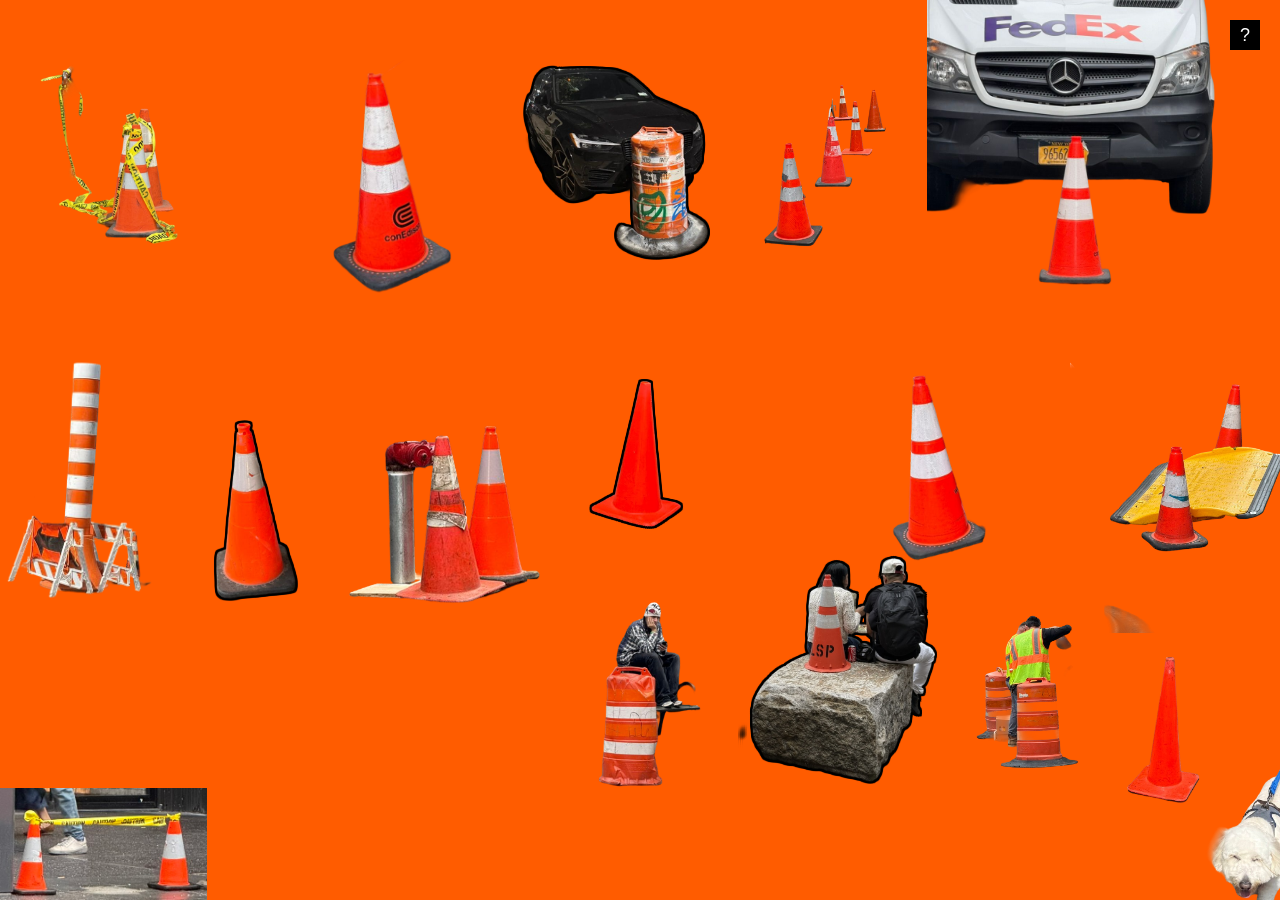
<file: index.html>
<!DOCTYPE html>
<html lang="en">
  <head>
    <meta charset="UTF-8" />
    <meta name="viewport" content="width=device-width, initial-scale=1.0" />
    <title>Traffic Cones </title>
    <link rel="stylesheet" href="style.css" />
    <link rel="preconnect" href="https://fonts.googleapis.com">
    <link rel="preconnect" href="https://fonts.gstatic.com" crossorigin>
    <link rel="icon" href="images/cutout_cone.png">

  </head>

  <body>

    <button class="aboutbutton" type="button" >?</button>

    <div class="aboutbox" hidden>
      <div class="abouttext">
        <p> Inspired by
        </br>
        As writer Anaïs Nin discussed in her 1968 book The Novel of the Future:</br>
  It is the function of art to renew our perception. What we are familiar with we cease to see. The writer shakes up the familiar scene, and as if by magic, we see a new meaning in it.
</p>
        </div>
    </div>


<section class="cones"> 

  <div class="objectone">
  <img src="navcones/navcone21.png"
  class="shake" alt="Two cones wrapped in caution tape"> <!-- taped cones -->
  </div>

  <div class="objecttwo">
  <img src="navcones/navcone2.png"
  class="shake" alt="Workers between two barrels"> <!-- workers -->
  </div>

  <a class="objectthree navlink" href="reading2.html" data-label="Reading 2">
  <img src="navcones/navcone13.png"
  class="shake" alt="Reading 2"> <!-- barrel with black car: reading 2 -->
  </a>

  <div class="objectfour">
  <img src="navcones/navcone11.png"
  class="shake" alt="Three cones of different heights"> <!-- three cones -->
  </div>

  <div class="objectfive">
  <img src="navcones/navcone19.png"
  class="shake" alt="Cone in front of a delivery van"> <!-- fedex -->
  </div>



  <div class="objectsix">
  <img src="navcones/navcone12.png"
  class="shake" alt="Cone beside a striped barricade"> <!-- barricade -->
  </div>

  <a class="objectseven navlink" href="reading1.html" data-label="Reading 1">
  <img src="navcones/navcone18.png"
  class="shake" alt="Reading 1"> <!-- cone with white band: reading 1 -->
  </a>

  <div class="objecteight">
  <img src="navcones/navcone3.png"
  class="shake" alt="Barrel tied with caution tape"> <!-- taped barrel -->
  </div>

  <a class="objectnine navlink" href="image.html" data-label="Image Index">
  <img src="navcones/navcone10.png"
  class="shake" alt="Image Index"> <!-- only orange: image index -->
  </a>

  <div class="objectten">
  <img src="navcones/navcone1.png"
  class="shake" alt="Two cones beside a standpipe"> <!-- hydrant -->
  </div>

  <div class="objecteleven">
  <img src="navcones/navcone23.png"
  class="shake" alt="Two cones on a yellow ramp"> <!-- yellow ramp -->
  </div>



  <div class="objecttwelve">
  <img src="navcones/navcone22.png"
  class="shake" alt="Man sitting on a barrel"> <!-- man on barrel -->
  </div>

  <a class="objectthirteen navlink" href="reading3.html" data-label="Reading 3">
  <img src="navcones/navcone24.png"
  class="shake" alt="Reading 3"> <!-- people on stone: reading 3 -->
  </a>

  <div class="objectfourteen">
  <img src="navcones/navcone4.png"
class="shake" alt="Striped pole with barricades"> <!-- striped pole -->
  </div>

  <div class="objectfifteen">
  <img src="navcones/navcone15.png"
  class="shake" alt="Two cones holding caution tape on a sidewalk"> <!-- sidewalk -->
  </div>

  <div class="objectsixteen">
  <img src="navcones/navcone25.png"
  class="shake" alt="Orange cone and a white dog"> <!-- dog -->
  </div>


</section>


    <div class="pointerlabel" hidden></div>






  <script src="script.js"></script>

  </body>
</file>
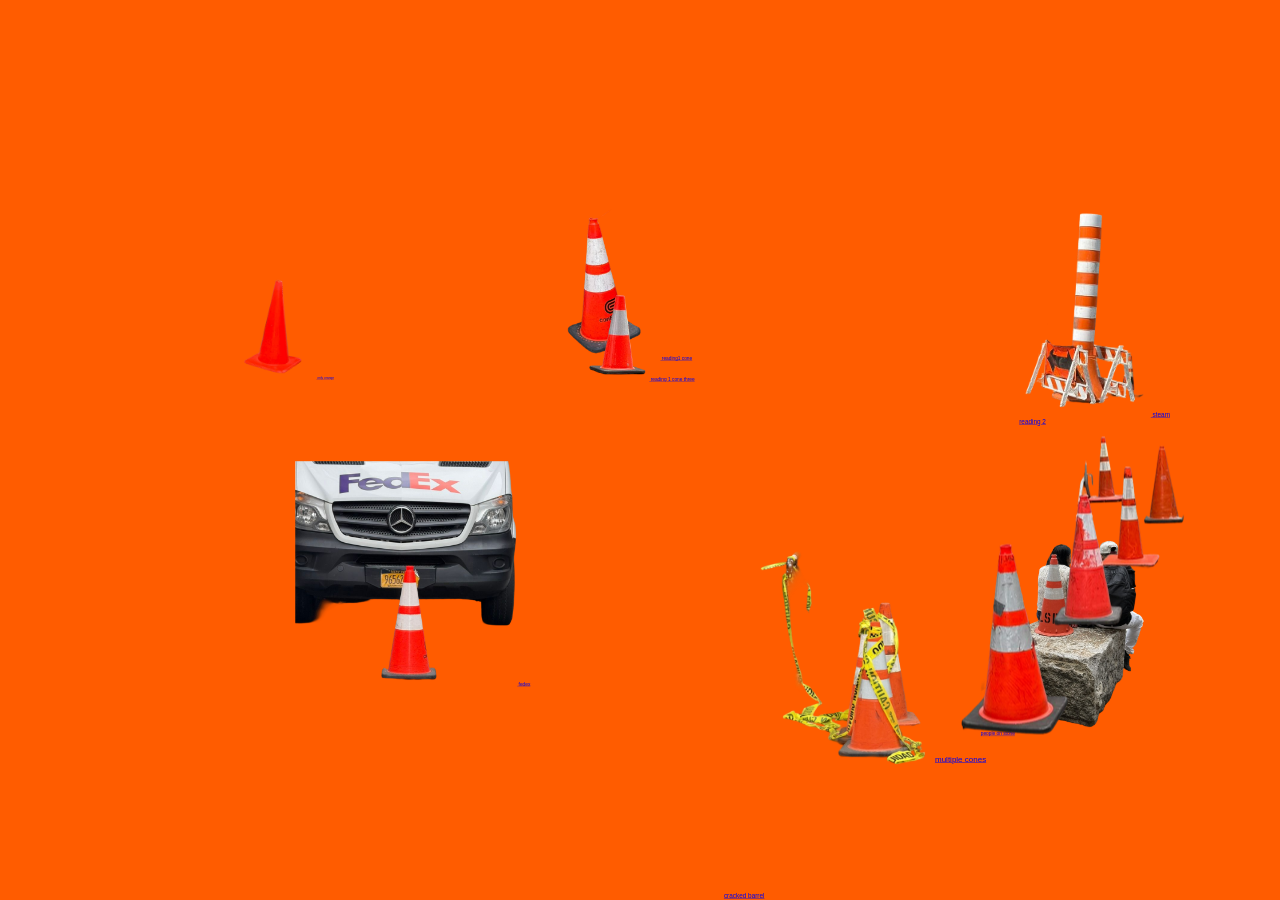
<file: home.html>
<!DOCTYPE html>
<html lang="en">
  <head>
    <meta charset="UTF-8" />
    <meta name="viewport" content="width=device-width, initial-scale=1.0" />
    <title>Traffic Cones </title>
    <link rel="stylesheet" href="page.css" />
    <link rel="preconnect" href="https://fonts.googleapis.com">
    <link rel="preconnect" href="https://fonts.gstatic.com" crossorigin>
    <link rel="icon" href="/images/cutout_cone.png">

  </head>

  <body>

    <section class="home">


    <a class="objectone" class="conetoindex" href="image.html"class="indexlink"> 
    <img src="/navcones/navcone10.png" 
    class="shake"  > only orange
    </a>

    <a class="objecttwo" href="reading1.html" class="conetoreading1"> 
    <img src="/navcones/navcone2.png" 
    class="shake" class="reading1page" > reading1 cone
    </a>

    <a class="objectthree" href="reading1.html">
    <img src="/navcones/navcone8.png" 
    class="shake" class="reading1cone"  > reading 1 cone three
    </a>

    <a class="objectfour" href="reading2.html">
    <img src="/navcones/navcone12.png"  
    class="shake" class="reading2cone" > steam reading 2
    </a>


    <a class="objectfive" href="reading3.html">
    <img src="/navcones/navcone24.png"  
    class="shake" class="reading3cone"  > people on stone
    </a>

    <a class="objectsix" href="reading2.html">
    <img src="/navcones/navcone19.png"  
    class="shake" class="reading2cone" > fedex
    </a>


    <a class="objectseven" class="conetoindex" href="image.html"class="indexlink"> 
    <img src="/navcones/navcone21.png" 
    class="shake"  > cracked barrel
    </a>


    <a class="objecteight" class="conetoindex" href="image.html"class="indexlink"> 
    <img src="/navcones/navcone11.png" 
    class="shake" > multiple cones
    </a>


</section>








  </body>
</file>
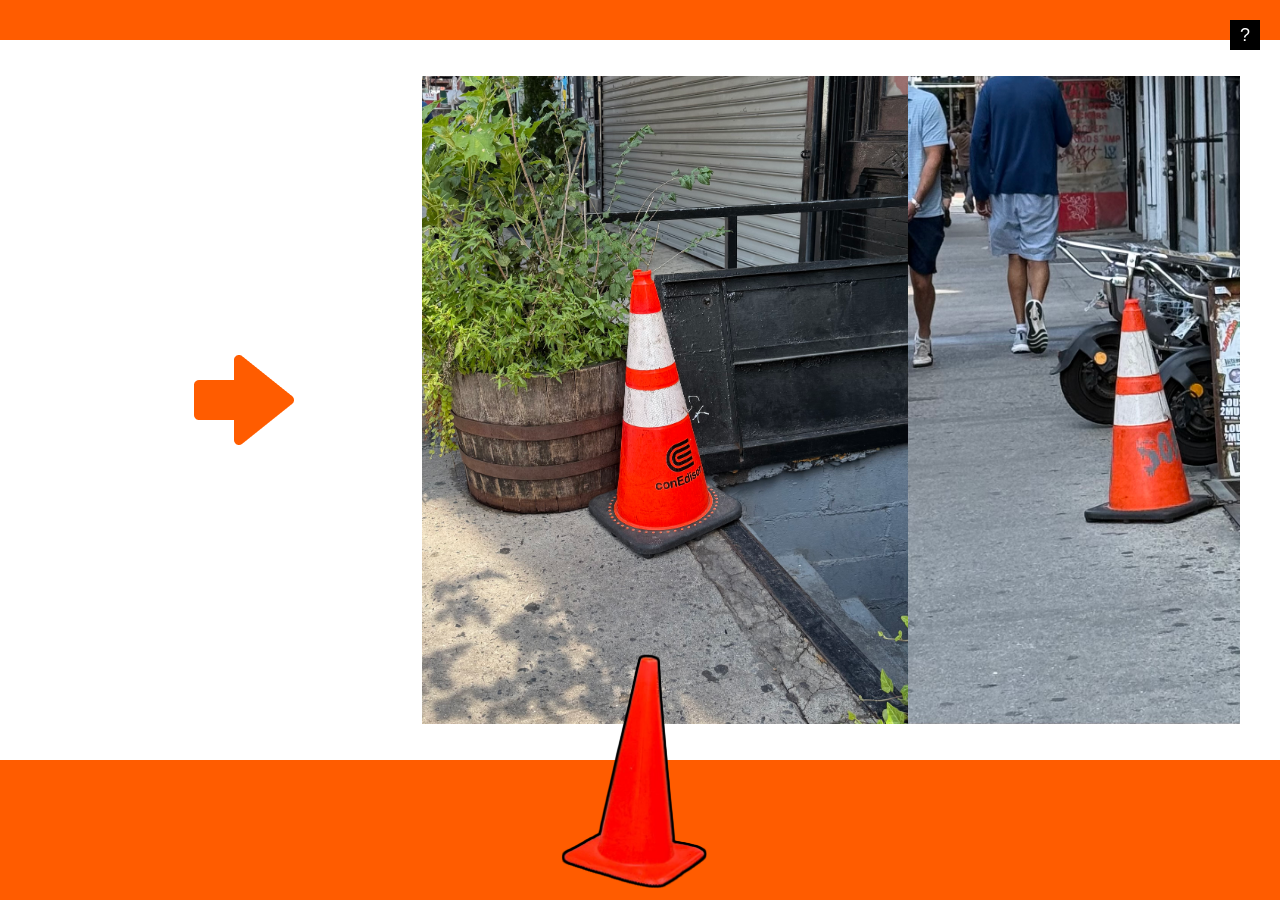
<file: image.html>
<!DOCTYPE html>
<html lang="en">
  <head>
    <meta charset="UTF-8" />
    <meta name="viewport" content="width=device-width, initial-scale=1" />
    <title>Traffic Cones </title>
    <link rel="stylesheet" href="style.css" />

    <link rel="icon" href="images/cutout_cone.png">
  </head>
  
  <body class="imagebgcolor">

    <button class="aboutbutton" type="button" >?</button>

    <div class="aboutbox" hidden>
      <div class="abouttext">
        <p> Inspired by
        </br>
        As writer Anaïs Nin discussed in her 1968 book The Novel of the Future:</br>
  It is the function of art to renew our perception. What we are familiar with we cease to see. The writer shakes up the familiar scene, and as if by magic, we see a new meaning in it.
</p>
        </div>
    </div>

    <a class="navmove" href="index.html"> 

    </a>
    
 <a class="dropcone" href="index.html" data-label="Home" aria-label="Back to home">
    <img src="navcones/navcone10.png">
    </a>
    

<div class="index" >
    <img src="navcones/orange_arrow.png" class="arrowforindex" >


<img src="images/IMG_7095.jpeg" class="coneimage" >
<img src="images/IMG_7096.jpeg" class="coneimage" >
<img src="images/IMG_7097.jpeg" class="coneimage" >
<img src="images/IMG_7098.jpeg" class="coneimage" >
<img src="images/IMG_7099.jpeg" class="coneimage" >
<img src="images/IMG_7102.jpeg" class="coneimage" >
<img src="images/IMG_7107.jpeg" class="coneimage" >
<img src="images/IMG_7111.jpeg" class="coneimage" >
<img src="images/IMG_7112.jpeg" class="coneimage" >
<img src="images/IMG_7113.jpeg" class="coneimage" >
<img src="images/IMG_7129.jpeg" class="coneimage" >
<img src="images/IMG_7131.jpeg" class="coneimage" >
<img src="images/IMG_7135.jpeg" class="coneimage" >
<img src="images/IMG_7138.jpeg" class="coneimage" >
<img src="images/IMG_7145.jpeg" class="coneimage" >
<img src="images/IMG_7146.jpeg" class="coneimage" >
<img src="images/IMG_7154.jpeg" class="coneimage" >
<img src="images/IMG_7156.jpeg" class="coneimage" >
<img src="images/IMG_7180.jpeg" class="coneimage" >
<img src="images/IMG_7190.jpeg" class="coneimage" >
<img src="images/IMG_7201.jpeg" class="coneimage" >
<img src="images/IMG_7212.jpeg" class="coneimage" >
<img src="images/IMG_7220.jpeg" class="coneimage" >
<img src="images/IMG_7224.jpeg" class="coneimage" >
<img src="images/IMG_7225.jpeg" class="coneimage" >
<img src="images/IMG_7234.jpeg" class="coneimage" >
<img src="images/IMG_7236.jpeg" class="coneimage" >
<img src="images/IMG_7239.jpeg" class="coneimage" >
<img src="images/IMG_7240.jpeg" class="coneimage" >
<img src="images/IMG_7242.jpeg" class="coneimage" >
<img src="images/IMG_7243.jpeg" class="coneimage" >
<img src="images/IMG_7244.jpeg" class="coneimage" >
<img src="images/IMG_7246.jpeg" class="coneimage" >
<img src="images/IMG_7248.jpeg" class="coneimage" >
<img src="images/IMG_7249.jpeg" class="coneimage" >
<img src="images/IMG_7254.jpeg" class="coneimage" >
<img src="images/IMG_7255.jpeg" class="coneimage" >
<img src="images/IMG_7257.jpeg" class="coneimage" >
<img src="images/IMG_7260.jpeg" class="coneimage" >
<img src="images/IMG_7272.jpeg" class="coneimage" >
<img src="images/IMG_7273.jpeg" class="coneimage" >
<img src="images/IMG_7274.jpeg" class="coneimage" >
<img src="images/IMG_7279.jpeg" class="coneimage" >
<img src="images/IMG_7284.jpeg" class="coneimage" >
<img src="images/IMG_7295.jpeg" class="coneimage" >
<img src="images/IMG_7304.jpeg" class="coneimage" >
<img src="images/IMG_7305.jpeg" class="coneimage" >
<img src="images/IMG_7307.jpeg" class="coneimage" >
<img src="images/IMG_7308.jpeg" class="coneimage" >
<img src="images/IMG_7312.jpeg" class="coneimage" >
<img src="images/IMG_7313.jpeg" class="coneimage" >
<img src="images/IMG_7318.jpeg" class="coneimage" >
<img src="images/IMG_7323.jpeg" class="coneimage" >
<img src="images/IMG_7326.jpeg" class="coneimage" >
<img src="images/IMG_7334.jpeg" class="coneimage" >
<img src="images/IMG_7339.jpeg" class="coneimage" >
<img src="images/IMG_7342.jpeg" class="coneimage" >
<img src="images/IMG_7344.jpeg" class="coneimage" >
<img src="images/IMG_7346.jpeg" class="coneimage" >
<img src="images/IMG_7351.jpeg" class="coneimage" >
<img src="images/IMG_7354.jpeg" class="coneimage" >
<img src="images/IMG_7356.jpeg" class="coneimage" >
<img src="images/IMG_7358.jpeg" class="coneimage" >
<img src="images/IMG_7363.jpeg" class="coneimage" >
<img src="images/IMG_7365.jpeg" class="coneimage" >
<img src="images/IMG_7374.jpeg" class="coneimage" >
<img src="images/IMG_7379.jpeg" class="coneimage" >
<img src="images/IMG_7382.jpeg" class="coneimage" >
<img src="images/IMG_9476.jpeg" class="coneimage" >


    <!-- the falling cone (click = home, drag = move) -->
    <a class="dropcone" href="index.html" data-label="Home" aria-label="Back to home">
    <img src="navcones/navcone18.png"
    alt=""> <!-- cone with white band -->
    </a>


    <a class="dropcone" href="index.html" data-label="Home" aria-label="Back to home">
    <img src="navcones/navcone18.png">
    </a>
    





<div class="pointerlabel" hidden></div>
<script src="script.js"></script>

</div>






  </body>
</file>
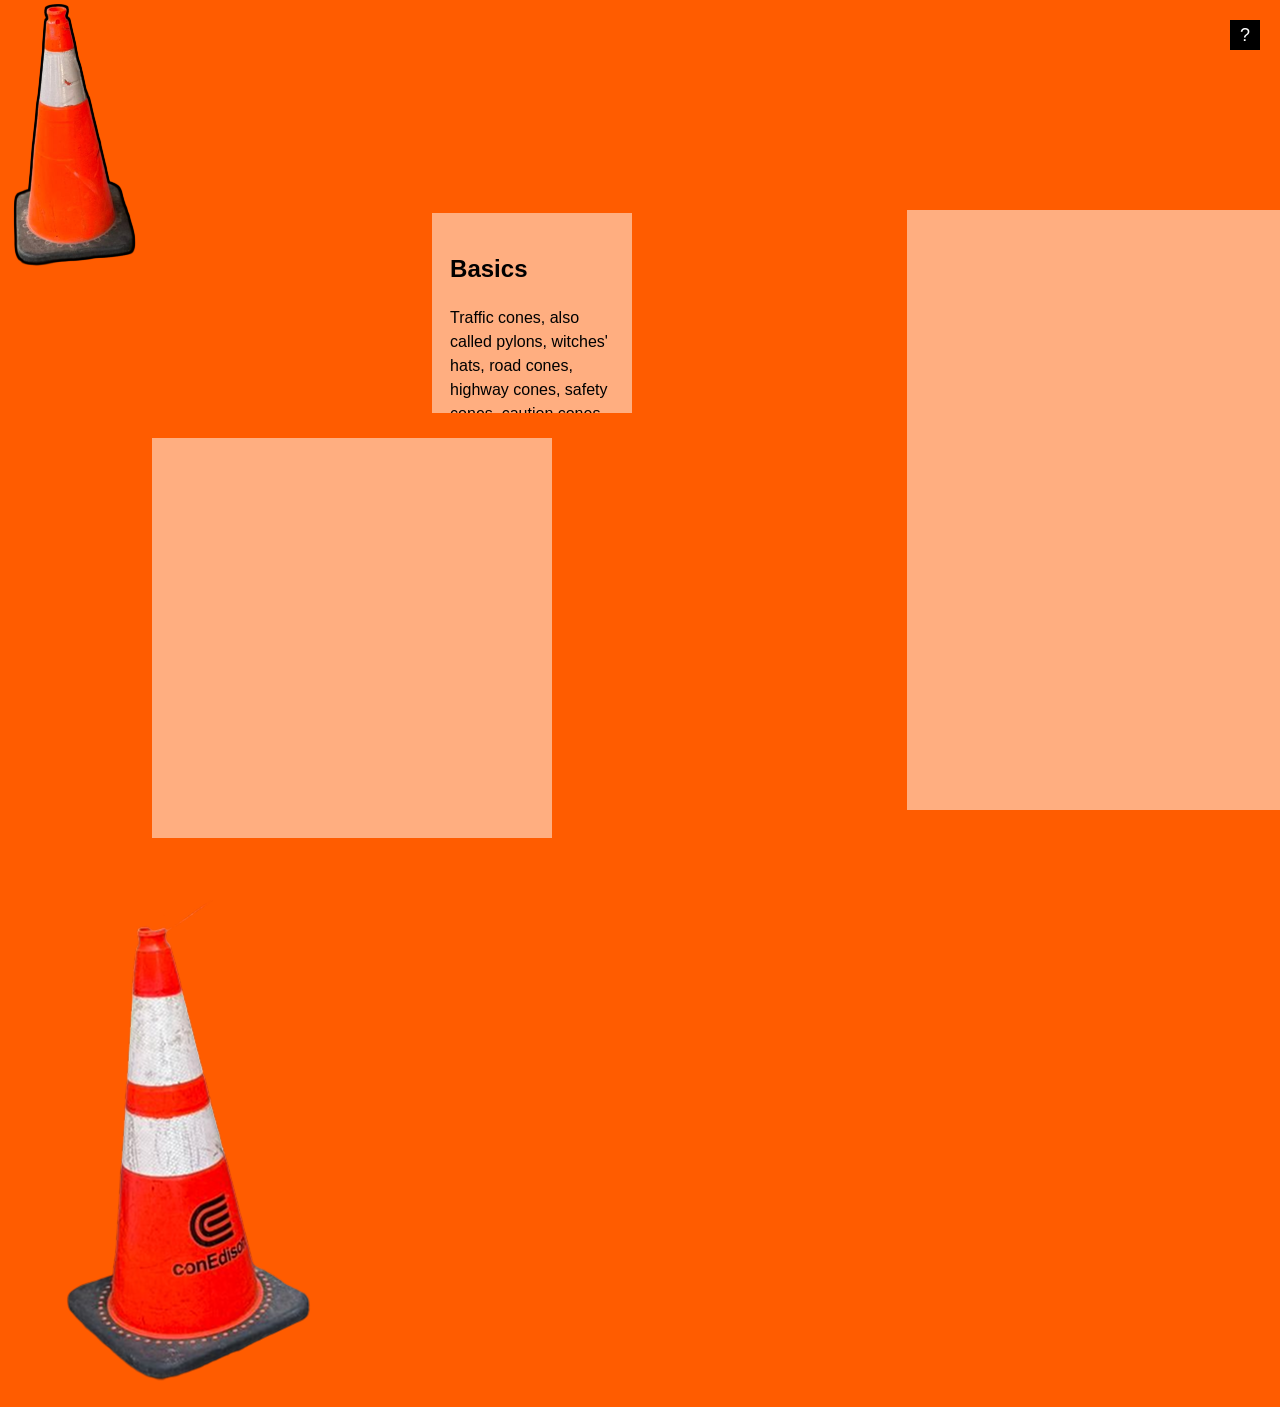
<file: reading1.html>
<!DOCTYPE html>
<html lang="en">
  <head>
    <meta charset="UTF-8" />
    <meta name="viewport" content="width=device-width, initial-scale=1.0" />
    <title>Traffic Cones </title>
    <link rel="stylesheet" href="style.css" />
    <link rel="preconnect" href="https://fonts.googleapis.com">
    <link rel="preconnect" href="https://fonts.gstatic.com" crossorigin>
    <link rel="icon" href="images/cutout_cone.png">

  </head>

  <body>



    <main class="pagecontent">
    <section class="readingboxes">


<div class="square boxtwo">
    <div class="readingtwo"> 
<h2> Basics</h2>


Traffic cones, also called pylons, witches' hats, road cones, highway cones, safety cones, caution cones, channelizing devices, construction cones, roadworks cones, or just cones, are usually cone-shaped markers that are placed on roads or footpaths to temporarily redirect traffic in a safe manner. They are often used to create separation or merge lanes during road construction projects or automobile accidents, although heavier, more permanent markers or signs are used if the diversion is to stay in place for a long period of time.


Safety signage is an essential aspect of promoting a secure work environment. To effectively convey crucial information and warnings, colors and symbols are powerful tools that tap into human psychology. Understanding the psychological effects of distinct colors and symbols is vital for designing safety messaging that captures attention, influences behavior, and helps people stay safe. Colors and symbols can affect our emotions, cognition, and actions, and their strategic implementation improves safety outcomes.


When it comes to managing the vehicle and foot traffic around construction sites and events, few things work better than a supply of traffic safety cones. However, as many soon notice, these pieces of equipment come in a series of appearances—and not just any type of cone can be used for any need. These are some of the different traffic cone colors and what they mean for drivers as well as road workers.

Color

Orange Traffic Cones
Orange traffic cones tell everyone nearby that safety hazards are present. It’s for this reason they’re most often associated with construction sites or any project having to do with the use of heavy construction materials and equipment. Though they mean there’s no immediate danger surrounding a work zone, they do represent the potential for bodily harm.

Orange : Communications, alarm, signal lines, cables and conduit

    </div>

    </div>


<div class="square boxfour">
    <div class="readingfour"> 

        

    </div>
</div>

<div class="square boxsix">
    <p class="readingsix"> 

        
        </p>

    </div>

</section>
    </main>



    <!-- the falling cone (click = home, drag = move) -->
    <a class="dropcone" href="index.html" data-label="Home" aria-label="Back to home">
    <img src="navcones/navcone18.png"
    alt=""> <!-- cone with white band -->
    </a>

    <button class="aboutbutton" type="button" aria-label="About this project">?</button>

    <div class="aboutbox" hidden>
        <div class="abouttext">
      <div class="abouttext">
        <p> Inspired by
        </br>
        As writer Anaïs Nin discussed in her 1968 book The Novel of the Future:</br>
  It is the function of art to renew our perception. What we are familiar with we cease to see. The writer shakes up the familiar scene, and as if by magic, we see a new meaning in it.
</p>
        </div>  
        </div>
    </div>


    <a href="index.html" > 
    <img src="/navcones/navcone2.png" class="reading1page" id="shake">
    </a>





<div class="pointerlabel" hidden></div>
<script src="script.js"></script>


  </body>
</file>
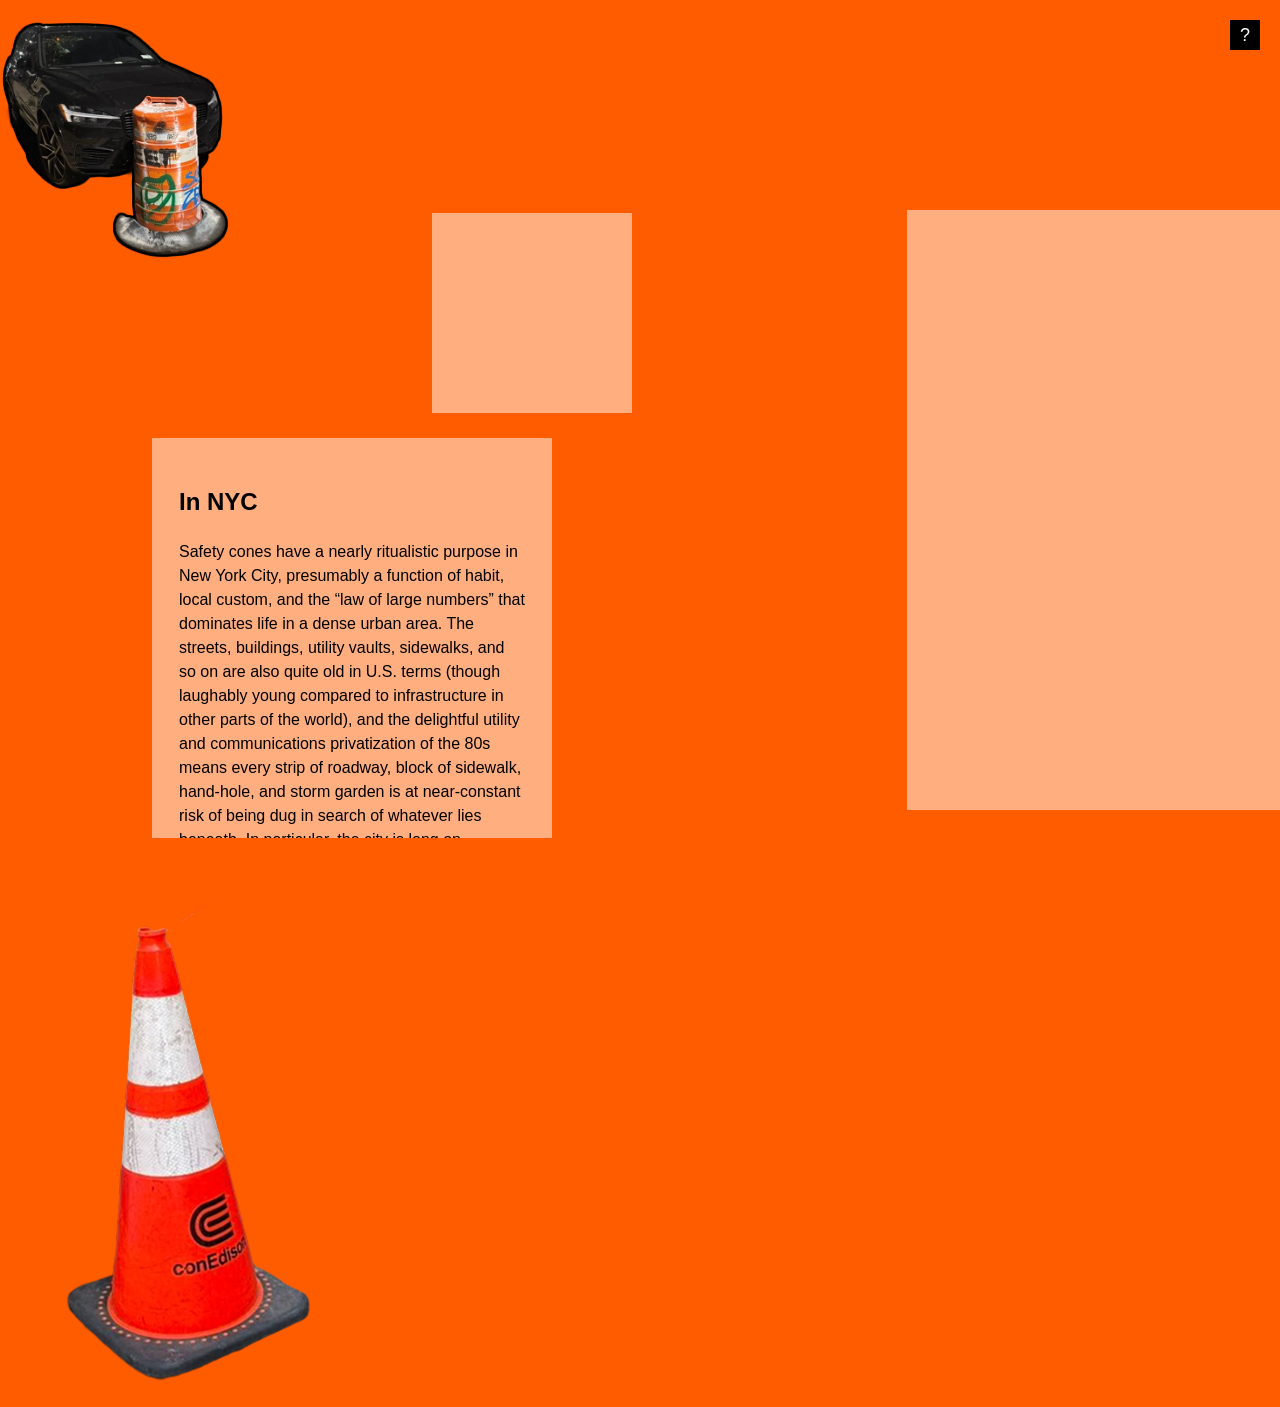
<file: reading2.html>
<!DOCTYPE html>
<html lang="en">
  <head>
    <meta charset="UTF-8" />
    <meta name="viewport" content="width=device-width, initial-scale=1.0" />
    <title>Traffic Cones </title>
    <link rel="stylesheet" href="style.css" />
    <link rel="preconnect" href="https://fonts.googleapis.com">
    <link rel="preconnect" href="https://fonts.gstatic.com" crossorigin>
    <link rel="icon" href="images/cutout_cone.png">


  </head>


  <body>


    <main class="pagecontent">
    <section class="readingboxes">


<div class="square boxtwo">
    <div class="readingtwo"> 

    </div>

    </div>


<div class="square boxfour">
    <div class="readingfour"> 

 <h2>In NYC</h2>
Safety cones have a nearly ritualistic purpose in New York City, presumably a function of habit, local custom, and the “law of large numbers” that dominates life in a dense urban area. The streets, buildings, utility vaults, sidewalks, and so on are also quite old in U.S. terms (though laughably young compared to infrastructure in other parts of the world), and the delightful utility and communications privatization of the 80s means every strip of roadway, block of sidewalk, hand-hole, and storm garden is at near-constant risk of being dug in search of whatever lies beneath. 
In particular, the city is long on concerned citizens and relatively short on trained specialists. The trained specialists (lineworkers, telecom crews, road crews, and many others that keep the city breathing, humming, and buzzing) that do interact with the environment tend to be wanting of time and equipment, and so often leave the jobsite in what begins as a temporary state, but quickly becomes long-term. Building superintendents, frustrated brownstone owners, traffic enforcement agents, and others set to work, making do with found objects and doing their best to make sure their little stretch of sidewalk is safe. 
The object most often close-at-hand? The humble traffic cone.
While not exactly cheap, they have the advantage of being mostly unaccountable—a few have the owning company’s logo screenprinted on them, but more often than not, they’re anonymous, ubiquitous, and won’t be missed. Without serial numbers or an RFID tag, and with personal injury attorneys ever looming, you can’t really get yelled at for using (or losing) too many cones.

The way street work is executed impacts vehicular and pedestrian movement, the useful life of the street surface, and the experience of the street as a public space. The New York City Department of Transportation (NYC DOT) has adopted specifications and regulations stipulating how street work must be performed in order to minimize disruption and maintain the integrity of the street surface.

Sidewalk Vaults — A Part of New York’s History and Potentially Very Dangerous
Sidewalk vaults are embedded beneath many sidewalks in New York City, especially in Manhattan and in older commercial corridors. What appears to be solid pavement may conceal hollow space beneath, supported by aging materials and structural components built generations ago. These vaults reflect the city’s architectural past, but they also create modern safety hazards for pedestrians.
What Is a Sidewalk Vault — and Why Are They Still Here
Sidewalk vaults are underground spaces located beneath the public sidewalk and adjacent to buildings. Historically, they were constructed to expand usable space for storage, mechanical systems, coal delivery, or access to basement levels. In many older buildings across Manhattan and other boroughs, vaults remain in place today.
Under New York City Administrative Code § 19-101, a vault is defined as a structure extending beneath a sidewalk and used for building-related purposes.


    </div>
</div>

<div class="square boxsix">
    <p class="readingsix"> 

        
        </p>

    </div>

</section>
    </main>



    <!-- the falling cone (click = home, drag = move) -->
    <a class="dropcone" href="index.html" data-label="Home" aria-label="Back to home">
    <img src="navcones/navcone13.png"
    alt=""> <!-- cone with white band -->
    </a>

    <button class="aboutbutton" type="button" aria-label="About this project">?</button>

    <div class="aboutbox" hidden>
        <div class="abouttext">
      <div class="abouttext">
        <p> Inspired by
        </br>
        As writer Anaïs Nin discussed in her 1968 book The Novel of the Future:</br>
  It is the function of art to renew our perception. What we are familiar with we cease to see. The writer shakes up the familiar scene, and as if by magic, we see a new meaning in it.
</p>
        </div>  
        </div>
    </div>

    <a href="index.html" > 
    <img src="/navcones/navcone2.png" class="reading1page" id="shake">
    </a>





<div class="pointerlabel" hidden></div>
<script src="script.js"></script>


  </body>
</file>
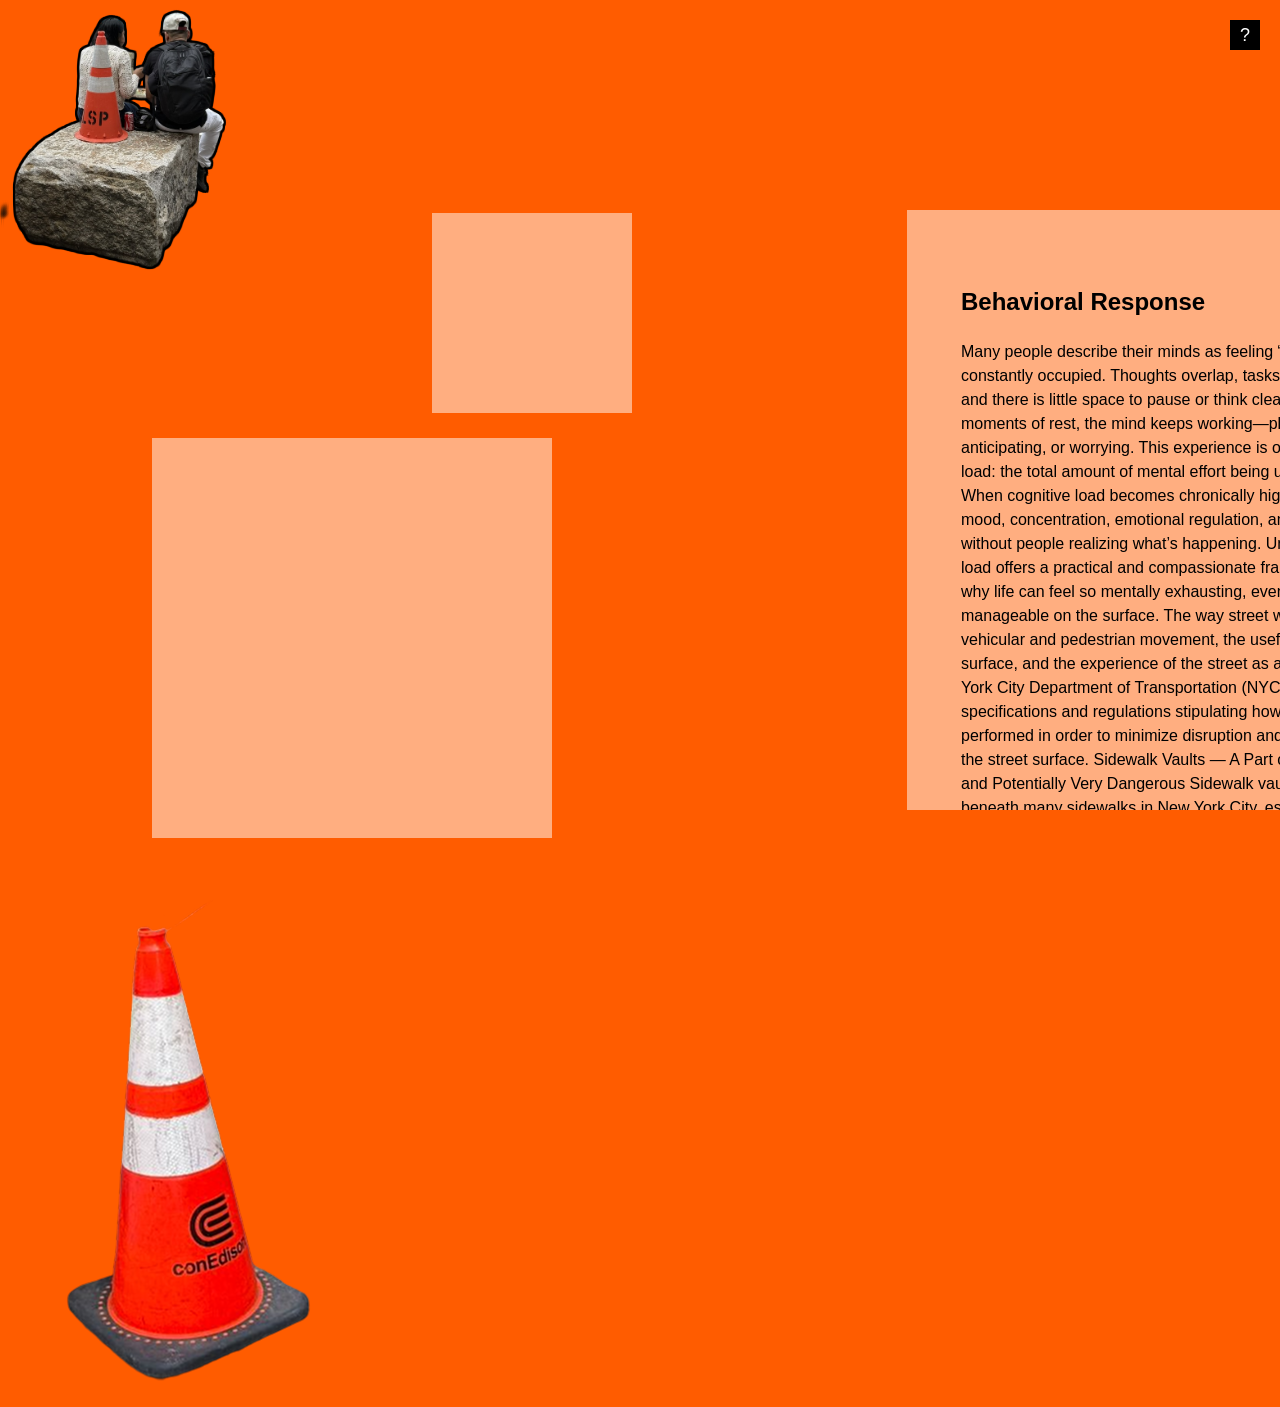
<file: reading3.html>
<!DOCTYPE html>
<html lang="en">
  <head>
    <meta charset="UTF-8" />
    <meta name="viewport" content="width=device-width, initial-scale=1.0" />
    <title>Traffic Cones </title>
    <link rel="stylesheet" href="style.css" />
    <link rel="preconnect" href="https://fonts.googleapis.com">
    <link rel="preconnect" href="https://fonts.gstatic.com" crossorigin>
    <link rel="icon" href="images/cutout_cone.png">

  </head>


  <body>

    
    <main class="pagecontent">
    <section class="readingboxes">


<div class="square boxtwo">
    <div class="readingtwo"> 

    </div>

    </div>


<div class="square boxfour">
    <div class="readingfour"> 

        

    </div>
</div>

<div class="square boxsix">
    <p class="readingsix"> 
<h2>Behavioral Response</h2>
Many people describe their minds as feeling “full,” “crowded,” or constantly occupied. Thoughts overlap, tasks compete for attention, and there is little space to pause or think clearly. Even during moments of rest, the mind keeps working—planning, remembering, anticipating, or worrying.
This experience is often related to cognitive load: the total amount of mental effort being used at a given time. When cognitive load becomes chronically high, it can quietly affect mood, concentration, emotional regulation, and relationships—often without people realizing what’s happening.
Understanding cognitive load offers a practical and compassionate framework for explaining why life can feel so mentally exhausting, even when things appear manageable on the surface.
The way street work is executed impacts vehicular and pedestrian movement, the useful life of the street surface, and the experience of the street as a public space. The New York City Department of Transportation (NYC DOT) has adopted specifications and regulations stipulating how street work must be performed in order to minimize disruption and maintain the integrity of the street surface.
Sidewalk Vaults — A Part of New York’s History and Potentially Very Dangerous
Sidewalk vaults are embedded beneath many sidewalks in New York City, especially in Manhattan and in older commercial corridors. What appears to be solid pavement may conceal hollow space beneath, supported by aging materials and structural components built generations ago. These vaults reflect the city’s architectural past, but they also create modern safety hazards for pedestrians.
What Is a Sidewalk Vault — and Why Are They Still Here
Sidewalk vaults are underground spaces located beneath the public sidewalk and adjacent to buildings. Historically, they were constructed to expand usable space for storage, mechanical systems, coal delivery, or access to basement levels. In many older buildings across Manhattan and other boroughs, vaults remain in place today.
Under New York City Administrative Code § 19-101, a vault is defined as a structure extending beneath a sidewalk and used for building-related purposes.
</br></br></br>
       <h3> Defamiliarization,</h3> </br> known in Russian as ostranenie, is a foundational concept in literary theory and artistic practice, coined by Viktor Shklovsky in his 1917 essay "Art as Technique." It refers to the deliberate technique of presenting familiar objects, actions, or experiences in an unfamiliar or "strange" manner to disrupt habitual perception and restore a sense of novelty and awareness. This approach counters the automatization of everyday life, where routine recognition diminishes sensory engagement, by prolonging the process of perceiving and thus revitalizing aesthetic experience.
At its core, defamiliarization argues that the purpose of art is not merely to convey information or evoke recognition but to impart "the sensation of things as they are perceived and not as they are known," emphasizing form and technique over content. Shklovsky posited that habitual perception automates understanding, reducing complex experiences—like eating, walking, or even violence—to mere labels, whereas art "removes objects from the automatism of perception" through methods such as altered descriptions, unusual perspectives, or impeded language. In practice, this often involves "roughening" the familiar: for instance, complicating syntax, employing metaphors that delay comprehension, or shifting narrative viewpoints to make commonplace events feel alien and effortful. 
Shklovsky illustrated defamiliarization with examples from Leo Tolstoy's works, such as the detailed, childlike description of a flogging in Shame—portrayed not as abstract punishment but as "to rap on their bottoms with switches"—which forces readers to confront the act anew rather than gloss over it. Another key instance is Tolstoy's novella Kholstomer, narrated from the perspective of an aged horse, which estranges human concepts like private property by viewing them through non-human eyes. As a cornerstone of Russian Formalism, defamiliarization profoundly influenced 20th-century literary criticism, extending to structuralism, narratology, and even applications in film, translation, and rhetoric by highlighting how artistic devices foreground perception over convention. 

        </p>

    </div>

</section>
    </main>



    <!-- the falling cone (click = home, drag = move) -->
    <a class="dropcone" href="index.html" data-label="Home" aria-label="Back to home">
    <img src="navcones/navcone24.png"
    alt=""> <!-- cone with white band -->
    </a>
    <button class="aboutbutton" type="button" aria-label="About this project">?</button>

    <div class="aboutbox" hidden>
        <div class="abouttext">
      <div class="abouttext">
        <p> Inspired by
        </br>
        As writer Anaïs Nin discussed in her 1968 book The Novel of the Future:</br>
  It is the function of art to renew our perception. What we are familiar with we cease to see. The writer shakes up the familiar scene, and as if by magic, we see a new meaning in it.
</p>
        </div>  
        </div>
    </div>
    
    <a href="index.html" > 
    <img src="/navcones/navcone2.png" class="reading1page" id="shake">
    </a>





<div class="pointerlabel" hidden></div>
<script src="script.js"></script>


  </body>
</file>
<file: style.css>
:root {
    background-color:#FF5C00;
    height:100vh;
    overflow:hidden;
}


.index {
    flex:auto;
    flex-direction:row;
    /* gap:2vw; */
    justify-content: space-between;
    align-items: center;
    display:flex;
    margin:40px;
    overflow-x:auto;
    overflow-y:hidden;
    height:80vh;
    padding-left:2vw;
    padding-right:2vw;


}

.coneimage {
    height:90%;
    position: relative;
    display:flex;
    flex-shrink: 0;
    cursor: move;


}

@keyframes shake {
  0%   { rotate: 0deg; }
  25%  { rotate: -3deg; }
  50%  { rotate: 0deg; }
  75%  { rotate: 3deg; }
  100% { rotate: 0deg; }
}

.shake {
  animation: shake 0.3s infinite;
}

.shake:hover {
    animation: none;
}


.indexlink {
    position:absolute;
    z-index: 100000;
    width: 20vw;
    transform: scale(0.5);
}
.indexlink:hover {
    animation: shake 0.3s infinite;

}

.conetoindex img {
    height: auto; 
    width: 100%;
    display: block;

}

.conetoindex {
    position: absolute;
    display: block;
    width: 14.18%;
}


.boxsix {
    height: 600px;
    width: 600px;
    background-color:#fe9e6696; /*need to change at final*/
    display: block;
    transform: translate(70%, 10%);
    position: inherit;

}



.readingtwo {
    padding:5%;
}

.boxfour {
    height: 400px;
    width: 400px;
    background-color:#fe9e6696; /*need to change at final*/
    display: block;
    transform: translate(20%, 20%);
    position: inherit;

}


.boxtwo {
    height: 200px;
    width: 200px;
    background-color:#fe9e6696; /*need to change at final*/
    display: block;
    transform: translate(80%, 35%);
    position: inherit;

}


.arrowforindex {
    z-index:1000;
    background-color:#ffffff; /*need to change at final*/
    padding-left: 10vw;
    padding-right: 10vw;
    padding-top: 2vw;
    padding-bottom: 2vw;

}

.imagebgcolor {
    background-color:#ffffff; /*need to change at final*/

}


.home {
    position:relative;
    width:100vw;
    height:62vw;
    }




.dropcone.dragging {
    cursor:grabbing;
}

.dropcone img {
    display:block;
    height:100%;
    width:auto;
    pointer-events:none;

    filter:
        drop-shadow(2px 0 0 #000)
        drop-shadow(-2px 0 0 #000)
        drop-shadow(0 2px 0 #000)
        drop-shadow(0 -2px 0 #000);

}


.navlink {
    cursor:pointer;
}

.cones div,
.cones a {
    position:absolute;
    display:block;
}

.cones img {
    display:block;
    width:100%;
    height:auto;
}

.cones {
    position:relative;
    width:100%;
    height:100vh;
}




:root {
    font-family: "Helvetica Neue", Helvetica, sans-serif;
    background-color:#FF5C00;
}

body {
    margin:0;
    color:#000;
}

img {
    -webkit-user-drag:none; /* stop the browser's own image dragging */
    user-select:none;
}





.aboutbutton {
    position:fixed;
    top:20px;
    right:20px;
    z-index:40;
    width:30px;
    height:30px;
    padding:0;
    border:0;
    background-color:#000;
    color:#fff;
    font-family:inherit;
    font-size:18px;
    line-height:30px;
    text-align:center;
    cursor:pointer;

}


.aboutbox {
    position:fixed;
    inset:0; 
    z-index:10000000;
    display:flex;
    align-items:center;
    justify-content:center;
    padding:24px;
    box-sizing:border-box;
    background-color:#ff5e009e; 

}

.aboutbox[hidden] {
    display:none;
}

.abouttext {
    max-width:34rem;
    text-align:center;
    font-size:22px;
    line-height:1.4;
    z-index:10000000;


}

.abouttext p {
    margin:0 0 16px 0;
}

.aboutcredit {
    font-size:16px;
}

.abouttext .aboutcredit {
    margin:0;
}



/* label that follows the pointer */

.pointerlabel {
    position:fixed;
    z-index:20;
    padding:0.25em 0.4em;
    background-color:#000000;
    color:#ffffff;
    font-size:3vh;
    line-height:1;
    white-space:nowrap;
    pointer-events:none; /* the label never blocks clicks */

}


:root {
    --u:min(1vw, 1.6vh);
}

.home {
    height:100vh;
    overflow:hidden; /* everything fits in one window: no scrolling */
}

.cones {
    position:relative;
    width:100%;
    height:100vh;
}



/* every cone */

.cones div,
.cones a {
    position:absolute;
    display:block;
}

.cones img {
    display:block;
    width:100%;
    height:auto;
}




@keyframes shake {
  0%   { rotate: 0deg; }
  25%  { rotate: -4deg; }
  50%  { rotate: 0deg; }
  75%  { rotate: 3deg; }
  100% { rotate: 0deg; }
}

.shake:hover {
  animation: shake 0.35s infinite;
}




.navlink {
    cursor:pointer;
}

.navlink img {
    filter:
        drop-shadow(2px 0 0 #000)
        drop-shadow(-2px 0 0 #000)
        drop-shadow(0 2px 0 #000)
        drop-shadow(0 -2px 0 #000);
}




/* top row */

.objectone { /* taped cones */
    left:0.8%;
    top:0.8%;
    width:calc(20 * var(--u));

    }

.objecttwo { /* workers */
    left:23.5%;
    top:6.7%;
    width:calc(14.2 * var(--u));

    }

.objectthree { /* barrel with black car: reading 2 */
    left:40.8%;
    top:5.3%;
    width:calc(16.1 * var(--u));

    }

.objectfour { /* three cones */
    left:58.6%;
    top:8.3%;
    width:calc(11.3 * var(--u));

    }

.objectfive { /* fedex, cut edge: top */
    right:5%;
    top:0;
    width:calc(22.6 * var(--u));

    }


/* middle row */

.objectsix { /* barricade, cut edge: left */
    left:0;
    top:38.5%;
    width:calc(12.5 * var(--u));

    }

.objectseven { /* cone with white band: reading 1 */
    left:16.1%;
    top:46.6%;
    width:calc(7.6 * var(--u));

    }

.objecteight { /* taped barrel */
    left:26.3%;
    top:45.1%;
    width:calc(17.1 * var(--u));

    }

.objectnine { /* only orange: image index, exact center of the window */
    left:50%;
    top:50%;
    transform:translate(-50%, -50%);
    width:calc(10.1 * var(--u));

    }

.objectten { /* hydrant */
    left:67.6%;
    top:40.1%;
    width:calc(12.1 * var(--u));

    }

.objecteleven { /* yellow ramp, cut edge: right */
    right:0;
    top:39.2%;
    width:calc(16.4 * var(--u));

    }


/* bottom row */

.objecttwelve { /* man on barrel */
    left:45.8%;
    top:65.7%;
    width:calc(9.9 * var(--u));

    }

.objectthirteen { /* people on stone: reading 3 */
    left:57.8%;
    top:60.9%;
    width:calc(16.4 * var(--u));

    }

.objectfourteen { /* striped pole */
    left:75.9%;
    top:67.7%;
    width:calc(8.8 * var(--u));

    }

.objectfifteen { /* sidewalk, cut edge: all sides */
    left:0;
    bottom:0;
    width:calc(16.2 * var(--u));

    }

.objectsixteen { /* dog, cut edge: right + bottom */
    right:0;
    bottom:0;
    width:calc(12.5 * var(--u));

    }

    .shake:hover {
    animation: none;
}



.dropcone {
    position:fixed; /* stays inside the window even if the page scrolls */
    top:-100vh; /* hidden above the window until it falls */
    left:0;
    z-index:10; /* above your page content */
    display:block;
    height:30vh; /* cone size: 30% of the window height */
    cursor:grab;
    touch-action:none; /* lets dragging work on touchscreens */

}

.dropcone.dragging {
    cursor:grabbing;
}

.dropcone img {
    display:block;
    height:100%;
    width:auto;
    pointer-events:none;

    /* black outline that follows the cutout shape */
    filter:
        drop-shadow(2px 0 0 #000)
        drop-shadow(-2px 0 0 #000)
        drop-shadow(0 2px 0 #000)
        drop-shadow(0 -2px 0 #000);

}



.readingboxes {
    display:grid;
    grid-template-columns:400px 600px; /* left column, right column */
    grid-template-rows:200px 400px; /* top row, bottom row */
    gap:15px;
    justify-content:left; /* center the whole group left/right */
    align-content:center; /* center the whole group top/bottom */
    min-height:100vh;
    padding:8vh;
    box-sizing:border-box;

}



/* every box */

.square {
    background-color:rgba(255, 255, 255, 0.5); /* white at 50%: the orange shows through, the text stays solid */
    /* opacity:0.5; would fade the text too */
    color:#000;
    box-sizing:border-box; /* padding stays inside the 200 / 400 / 600px */
    overflow-y:auto; /* text scrolls inside the box */
    overflow-x:hidden;
    font-size:16px;
    line-height:1.5;

}

.square p {
    margin:0 0 1em 0;
}



/* box sizes + where each box sits in the grid */

.boxtwo { /* 200px, top of the left column */
    width:200px;
    height:200px;
    grid-column:1;
    grid-row:1;
    justify-self:end; /* push it to the right, next to the big box */
    padding:1vh;

}

.boxfour { /* 400px, bottom of the left column */
    width:400px;
    height:400px;
    grid-column:1;
    grid-row:2;
     padding:3vh;

}

.boxsix { /* 600px, right column, both rows */
    width:600px;
    height:600px;
    grid-column:2;
    grid-row:1 / 3;
    align-self:center;
    padding:6vh;

}



/* small window: the grid does not fit, so stack the boxes
   in a centered column and let the page scroll */

@media (max-width:1100px), (max-height:700px) {

    .readingboxes {
        display:flex;
        flex-direction:column;
        align-items:center;
    }

    .square {
        flex-shrink:0;
    }

}
</file>
<file: page.css>
:root {
    font-family: sans-serif;
    background-color:#FF5C00;
}



.index {
    flex:auto;
    flex-direction:row;
    /* gap:2vw; */
    justify-content: space-between;
    align-items: center;
    display:flex;
    margin:40px;
    overflow-x:auto;
    overflow-y:hidden;
    height:80vh;
    padding-left:2vw;
    padding-right:2vw;


}

.coneimage {
    height:90%;
    position: relative;
    display:flex;
    flex-shrink: 0;
    cursor: move;


}

@keyframes shake {
  0%   { rotate: 0deg; }
  25%  { rotate: -3deg; }
  50%  { rotate: 0deg; }
  75%  { rotate: 3deg; }
  100% { rotate: 0deg; }
}

.shake {
  animation: shake 0.3s infinite;
}

.shake:hover {
    animation: none;
}


.indexlink {
    position:absolute;
    top: 50%; 
    left: 50%;
    z-index: 100000;
    width: 20vw;
    transform: translate(-50%, -50%);
}

.conetoindex img {
    height: auto; 
    width: 100%;
    display: block;

}

.conetoindex {
    position: absolute;
    display: block;
    width: 14.18%;
}

.conetoreading1 {
    position:absolute;
    top: 35%; 
    left: 75%;
    z-index: 100000;

}


.boxsix {
    height: 600px;
    width: 600px;
    background-color:#fe9e6696; /*need to change at final*/
    display: block;
    transform: translate(70%, 10%);
    position: inherit;

}

.readingsix {
    padding: 5%;
}

.readingfour {
    padding:5%;
}

.readingtwo {
    padding:5%;
}

a {

    z-index: 100000;
}

.boxfour {
    height: 400px;
    width: 400px;
    background-color:#fe9e6696; /*need to change at final*/
    display: block;
    transform: translate(20%, 20%);
    position: inherit;

}


.boxtwo {
    height: 400px;
    width: 400px;
    background-color:#fe9e6696; /*need to change at final*/
    display: block;
    transform: translate(80%, 35%);
    position: inherit;

}


.arrowforindex {
    z-index:1000;
    background-color:#ffffff; /*need to change at final*/
    padding-left: 10vw;
    padding-right: 10vw;
    padding-top: 2vw;
    padding-bottom: 2vw;



}

.imagebgcolor {
    background-color:#ffffff; /*need to change at final*/

}


    .home {
        position:relative;
        width:100vw;
        height:62vw;
    }
 
    .objectone {
        position:absolute;
        top:5%;
        left:2%;
        transform: scale(0.2);
        height:auto;

    }
 
    .objecttwo {
        position:absolute;
        top:3%;
        left:29%;
        transform: scale(0.3);
        height:auto;
    }
 
    .objectthree {
        position:absolute;
        top:20%;
        left:35%;
        transform: scale(0.3);
        height:auto;

    }
 
    .objectfour {
        position:absolute;
        top:3%;
        left:70%;
        transform: scale(0.4);
        height:auto;

    }
 
    .objectfive {
        position:absolute;
        top:36%;
        left:60%;
        transform: scale(0.3);
        height:auto;

    }
 
    .objectsix {
        position:absolute;
        top:24%;
        left:1%;
        transform: scale(0.3);
        height:auto;

    }
 
    .objectseven {
        position:absolute;
        top:20%;
        left:37%;
        transform: scale(0.4);
        height:auto;

    }
 
    .objecteight {
        position:absolute;
        top:30%;
        left:62%;
        transform: scale(0.5);
        height:auto;


    }

    .navmove {

    }
</file>
